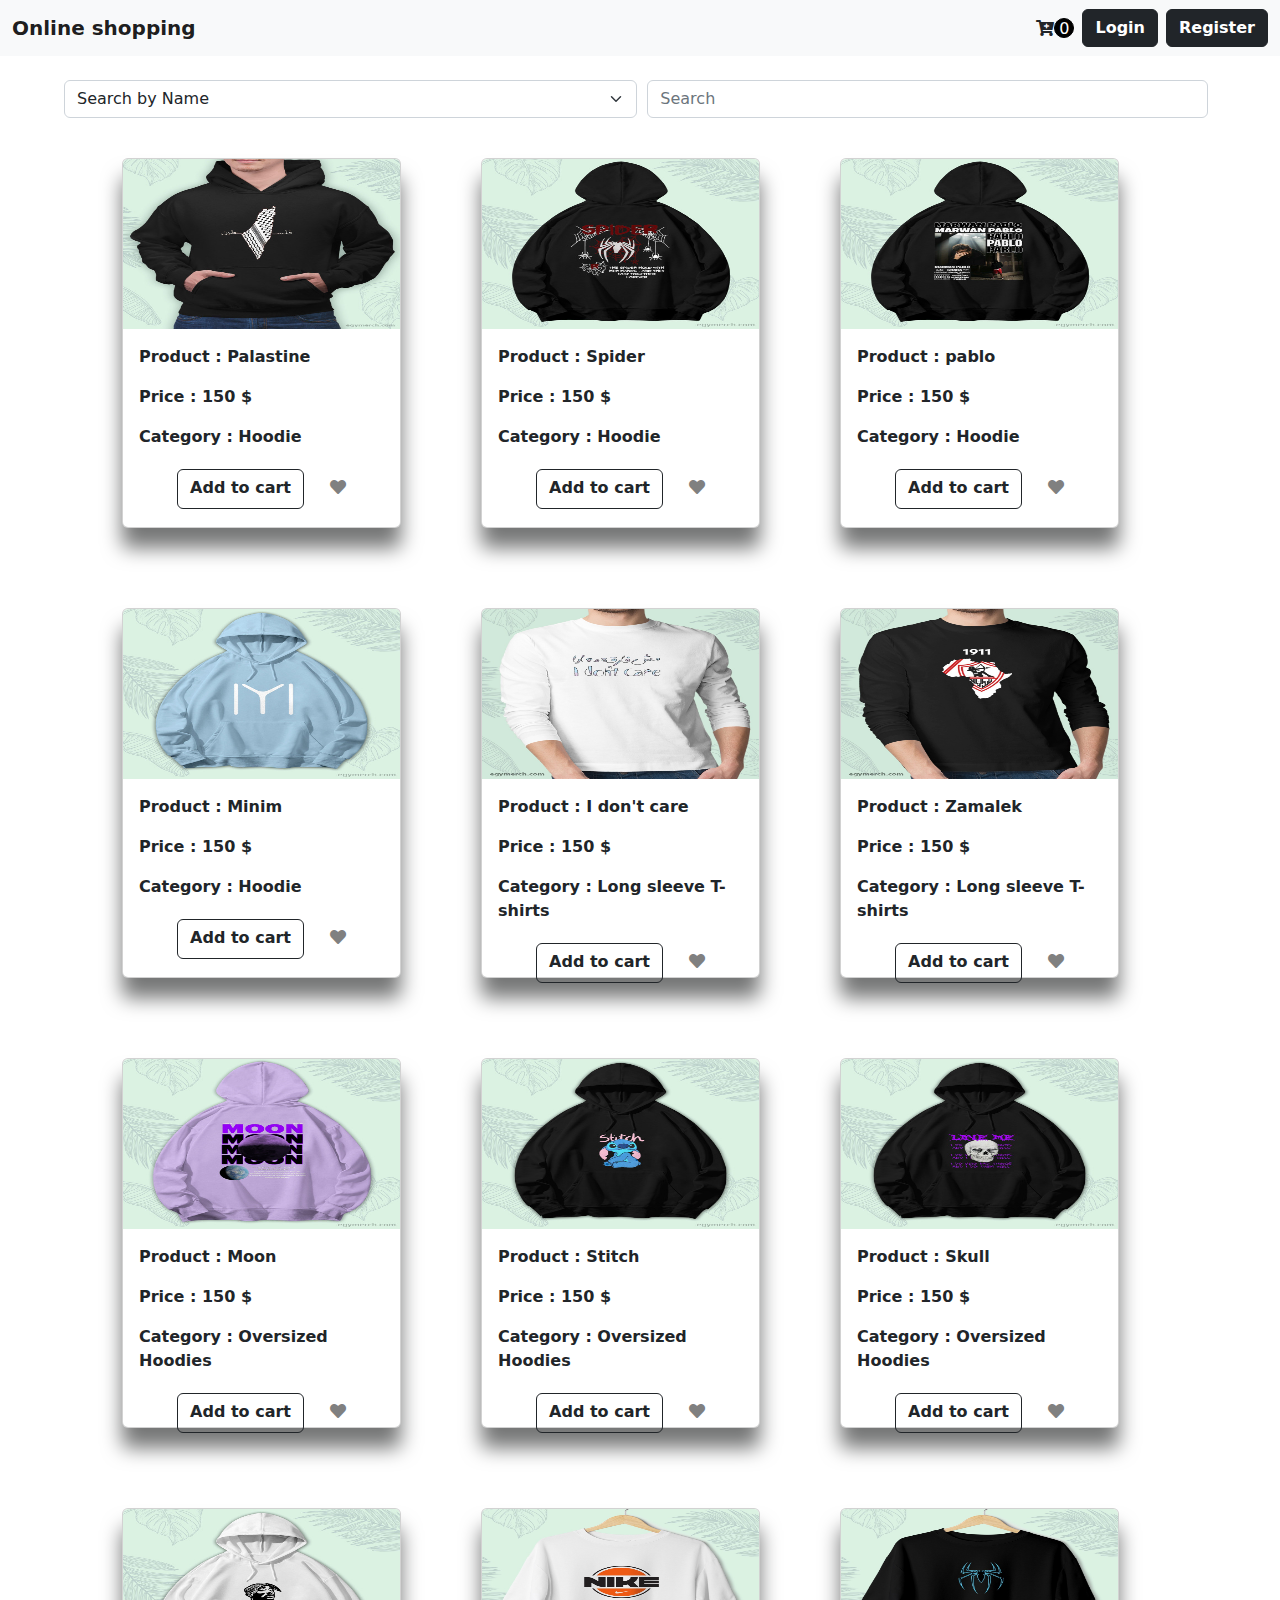
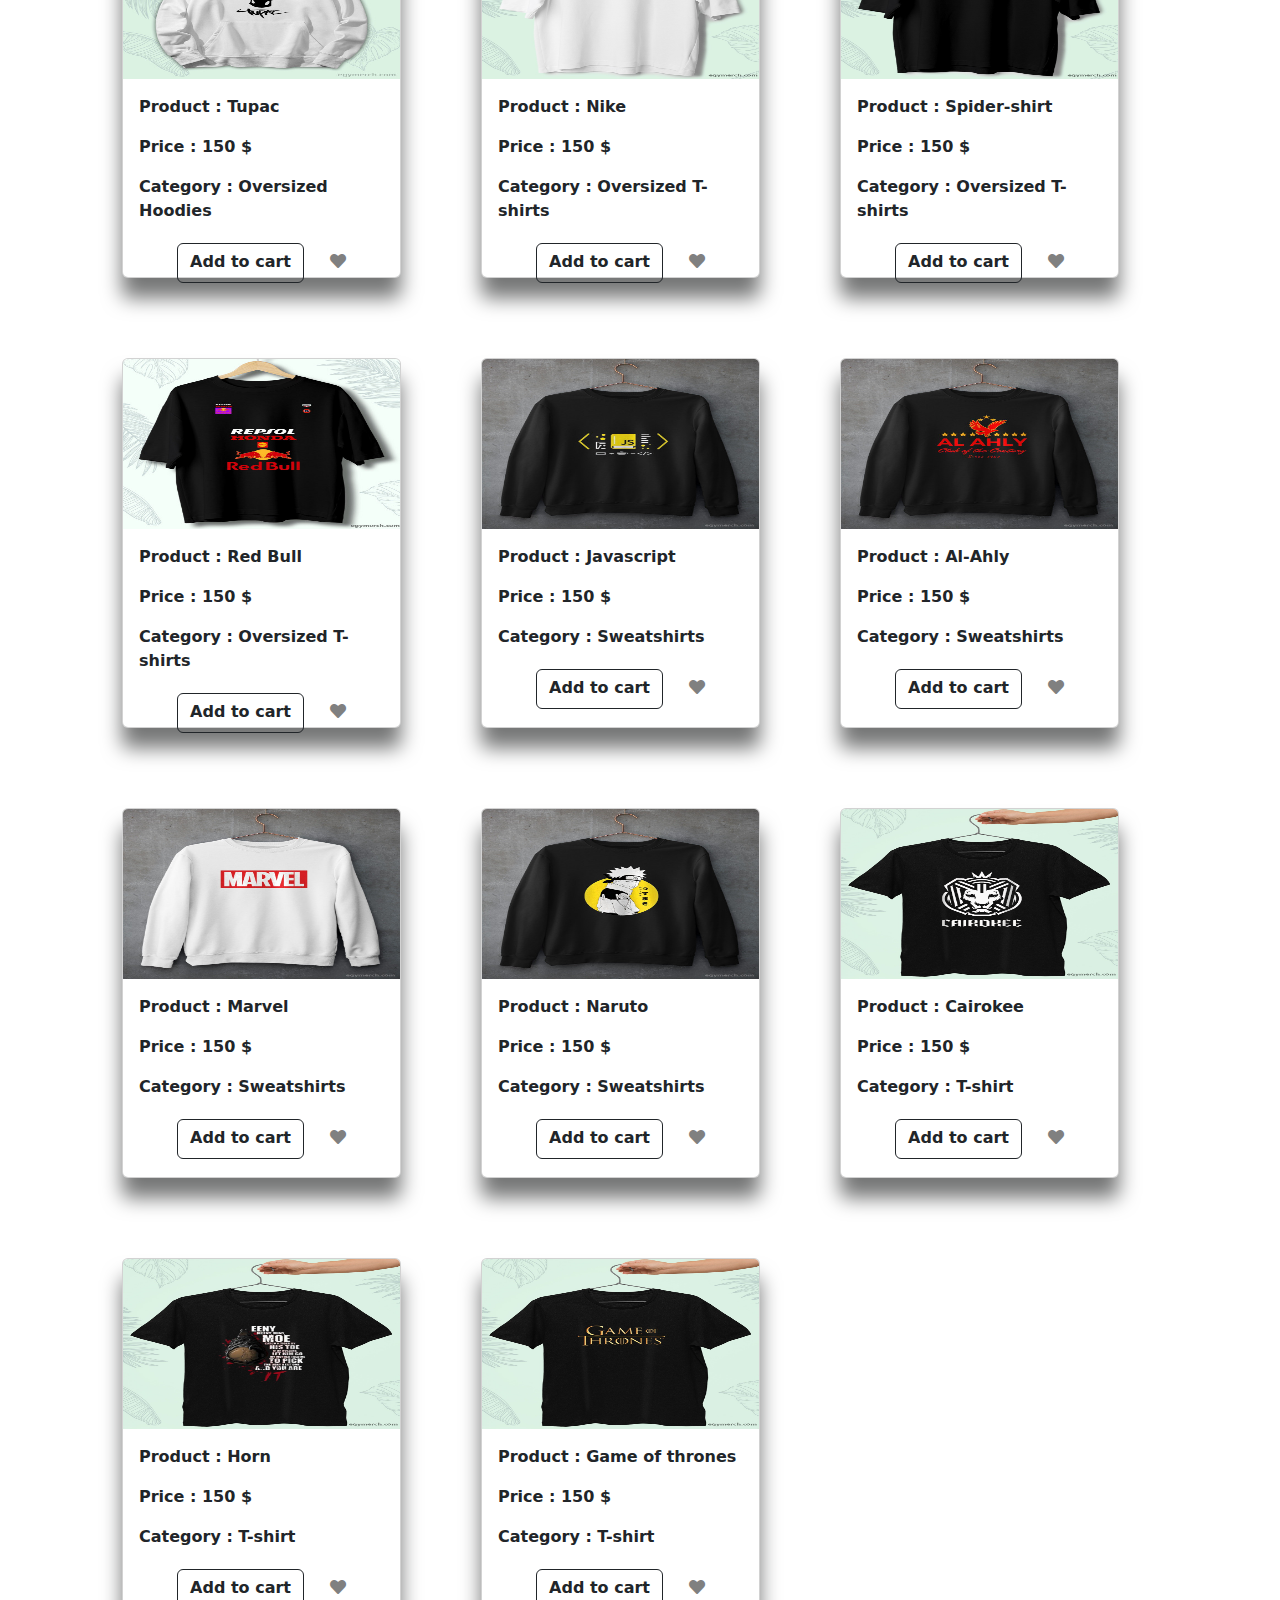
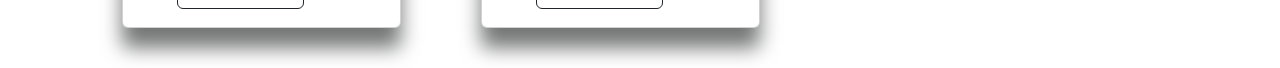
<file: index.html>
<!DOCTYPE html>
<html lang="en">
<head>
    <meta charset="UTF-8">
    <meta http-equiv="X-UA-Compatible" content="IE=edge">
    <meta name="viewport" content="width=device-width, initial-scale=1.0">
    <title>project</title>
    <link rel="stylesheet" href="css/all.css">
    <link rel="stylesheet" href="css/style.css"/>
    <link rel="stylesheet" href="bootstrap-5.2.3-dist/css/bootstrap.min.css">
    
</head>
<body>

    <nav class="navbar navbar-expand-lg bg-light mb-4">
        <div class="container-fluid">
          <a class="navbar-brand" href="index.html" style="font-weight: 600;">Online shopping</a>
          <button class="navbar-toggler" type="button" data-bs-toggle="collapse" data-bs-target="#navbarSupportedContent" aria-controls="navbarSupportedContent" aria-expanded="false" aria-label="Toggle navigation">
            <span class="navbar-toggler-icon"></span>
          </button>
          <div class="collapse navbar-collapse" id="navbarSupportedContent">
            <ul class="navbar-nav me-auto mb-2 mb-lg-0">
              <ul id="user_info" class="navbar-brand brand2" style="display: none;">
                <li id="user"></li>
              </ul>
            </ul>
            <form class="d-flex">
              <i class="fas fa-cart-plus ico"></i>
              <div class="cart bg-light" style="display: none;">
                  
              </div>
            </form>
            
            <div class="num">
              <h6 style="color: white;">0</h6>
            </div>

            
            <form class="d-flex links" role="search">
                <button class="btn mx-2 btn-dark" type="submit"><a href="login.html">Login</a></button>
                <button class="btn btn-dark" type="submit"><a href="register.html">Register</a></button>
            </form>
            <form class="links2" style="display: none;" role="search">
              <button class="btn mx-2 btn-dark" id="Logout" type="submit"><a href="index.html">Logout</a></button>
            </form>
          </div>
        </div>
      </nav>
    <div class="search">
        <form class="d-flex search_by_cat" role="search">
            <select class="form-select asde" aria-label="Default select example">
                <option selected value="0">Search by Name</option>
                <option value="1">Search by Category</option>
              </select>
            <input class="form-control me-2 search_by_control" type="search" placeholder="Search" aria-label="Search">
        </form>
    </div>

  
    <div class="products container">

    </div>
    
    


    <script src="bootstrap-5.2.3-dist/js/bootstrap.min.js"></script>
    <script  src="js/script.js"></script>
    <script src="js/register.js"></script>
</body>
</html>
</file>
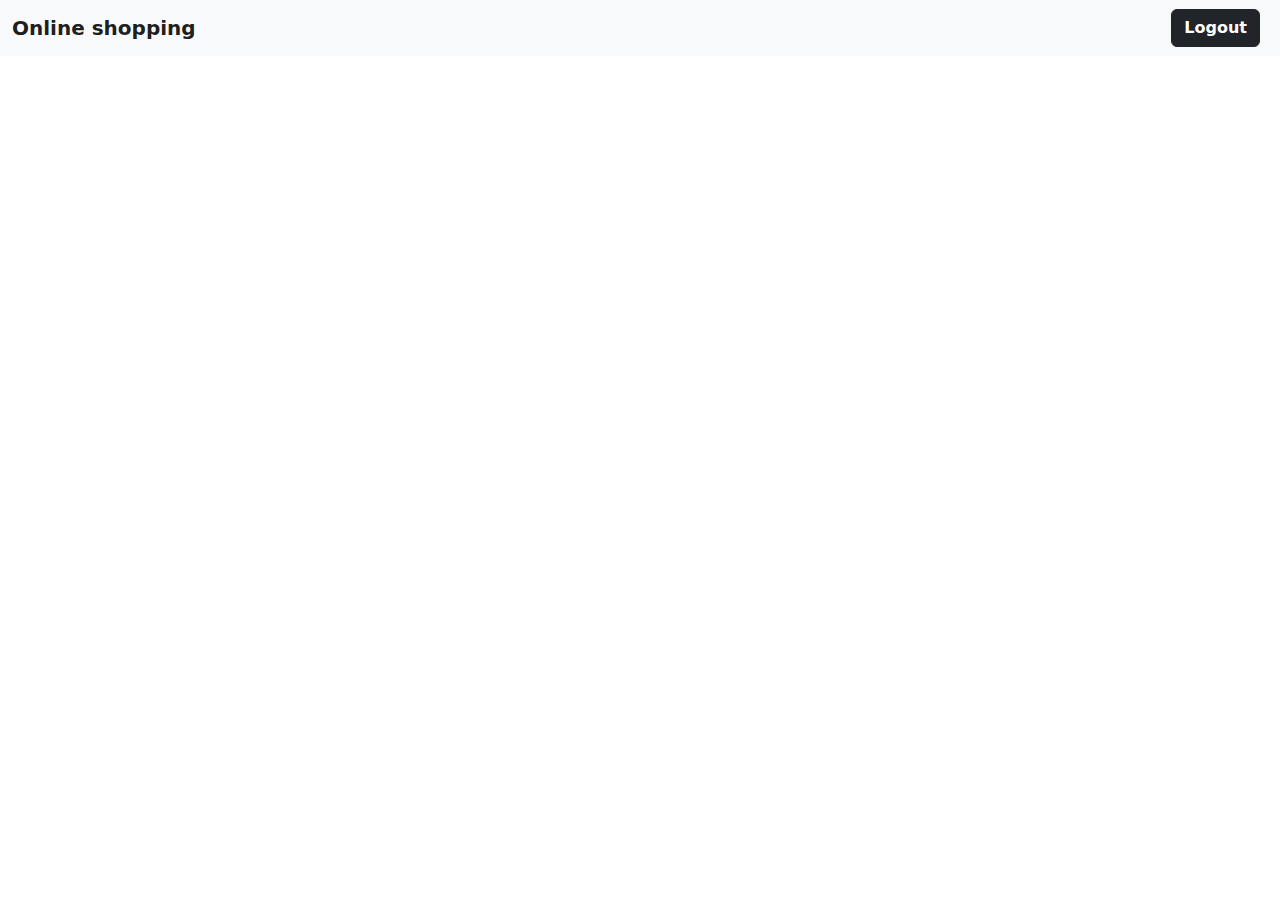
<file: cart.html>
<!DOCTYPE html>
<html lang="en">
<head>
    <meta charset="UTF-8">
    <meta name="viewport" content="width=device-width, initial-scale=1.0">
    <title>Cart</title>
    <link rel="stylesheet" href="css/all.css">
    <link rel="stylesheet" href="css/style.css"/>
    <link rel="stylesheet" href="bootstrap-5.2.3-dist/css/bootstrap.min.css">
</head>
<body>
    <nav class="navbar navbar-expand-lg bg-light mb-4">
        <div class="container-fluid">
          <a class="navbar-brand" href="index.html" style="font-weight: 600;">Online shopping</a>
          <button class="navbar-toggler" type="button" data-bs-toggle="collapse" data-bs-target="#navbarSupportedContent" aria-controls="navbarSupportedContent" aria-expanded="false" aria-label="Toggle navigation">
            <span class="navbar-toggler-icon"></span>
          </button>
          <div class="collapse navbar-collapse" id="navbarSupportedContent">
            <ul class="navbar-nav me-auto mb-2 mb-lg-0">
              <ul id="user_info" class="navbar-brand brand2" style="display: none;">
                <li id="user"></li>
              </ul>
            </ul>
            <form class="links2" role="search">
              <button class="btn mx-2 btn-dark" id="Logout" type="submit"><a href="index.html">Logout</a></button>
            </form>
          </div>
        </div>
      </nav>

      <div class="products container products_cart">
        
      </div>

      <div class="price d-block container text-center">
          
      </div>
    <script src="js/cart.js"></script>
</body>
</html>
</file>
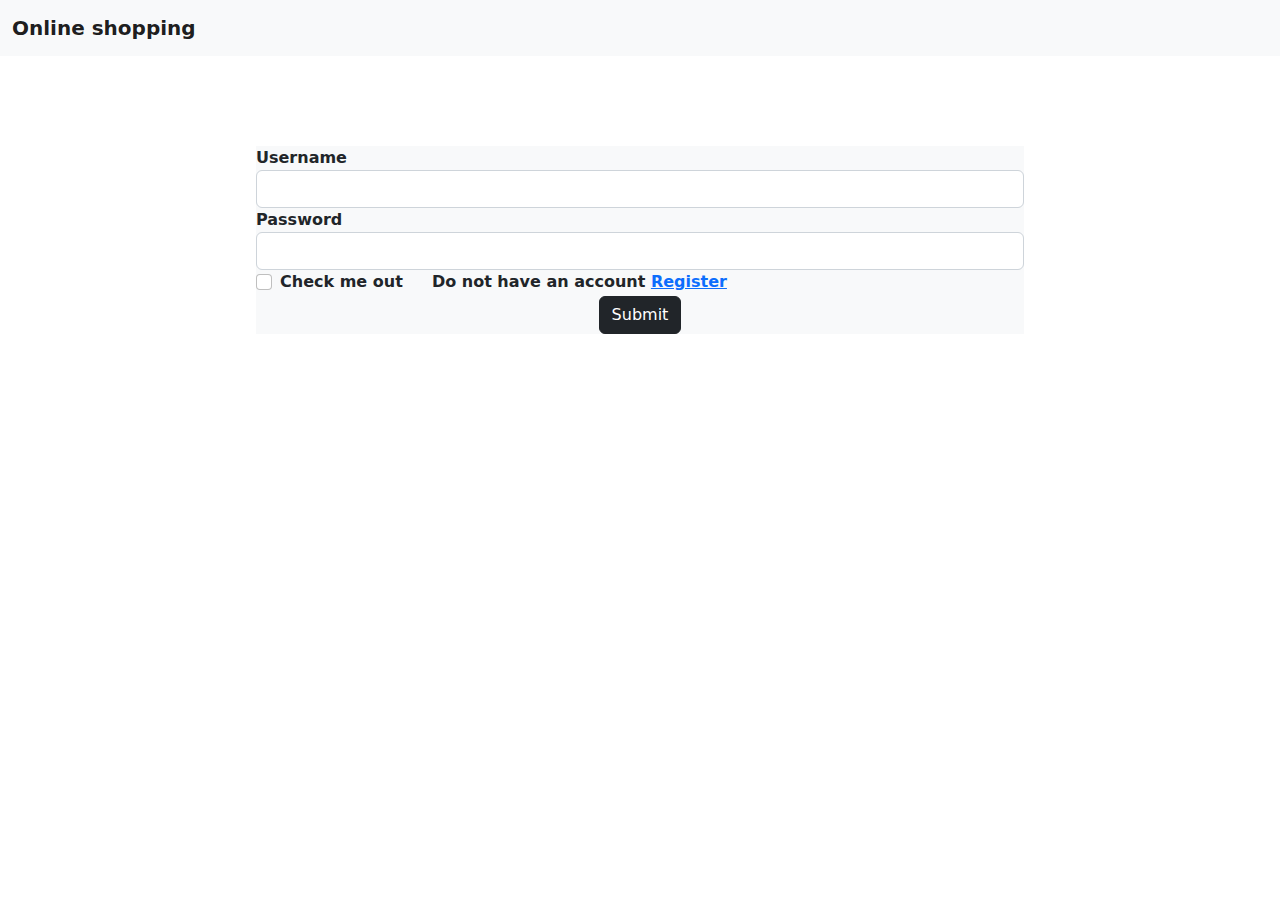
<file: login.html>
<!DOCTYPE html>
<html lang="en">
<head>
    <meta charset="UTF-8">
    <meta http-equiv="X-UA-Compatible" content="IE=edge">
    <meta name="viewport" content="width=device-width, initial-scale=1.0">
    <title>Login</title>
    <link rel="stylesheet" href="css/all.css">
    <link rel="stylesheet" href="css/style.css"/>
    <link rel="stylesheet" href="bootstrap-5.2.3-dist/css/bootstrap.min.css">
    
</head>
<body>

    <nav class="navbar navbar-expand-lg bg-light">
        <div class="container-fluid">
          <a class="navbar-brand" href="index.html">Online shopping</a>
          <button class="navbar-toggler" type="button" data-bs-toggle="collapse" data-bs-target="#navbarSupportedContent" aria-controls="navbarSupportedContent" aria-expanded="false" aria-label="Toggle navigation">
            <span class="navbar-toggler-icon"></span>
          </button>
          <div class="collapse navbar-collapse" id="navbarSupportedContent">
            <ul class="navbar-nav me-auto mb-2 mb-lg-0">
              
            </ul>
          </div>
        </div>
    </nav>
    
    <form class="names bg-light">
      <div class="form-group name2">
        <label>Username</label>
        <input type="text" class="form-control" id="username" aria-describedby="emailHelp">
      </div>
      <div class="form-group name2">
        <label>Password</label>
        <input type="password" class="form-control" id="password">
      </div>
      <div class="form-check">
        <input type="checkbox" class="form-check-input" id="exampleCheck1">
        <label class="form-check-label" for="exampleCheck1">Check me out</label>
        <label class="mx-4">Do not have an account <a href="register.html">Register</a></label>
      </div>
      <button type="submit" value="signin" id="submit" class="btn btn-dark">Submit</button>
    </form>


    <script src="bootstrap-5.2.3-dist/js/bootstrap.min.js"></script>
    <script src="js/login.js"></script>
</body>
</html>
</file>
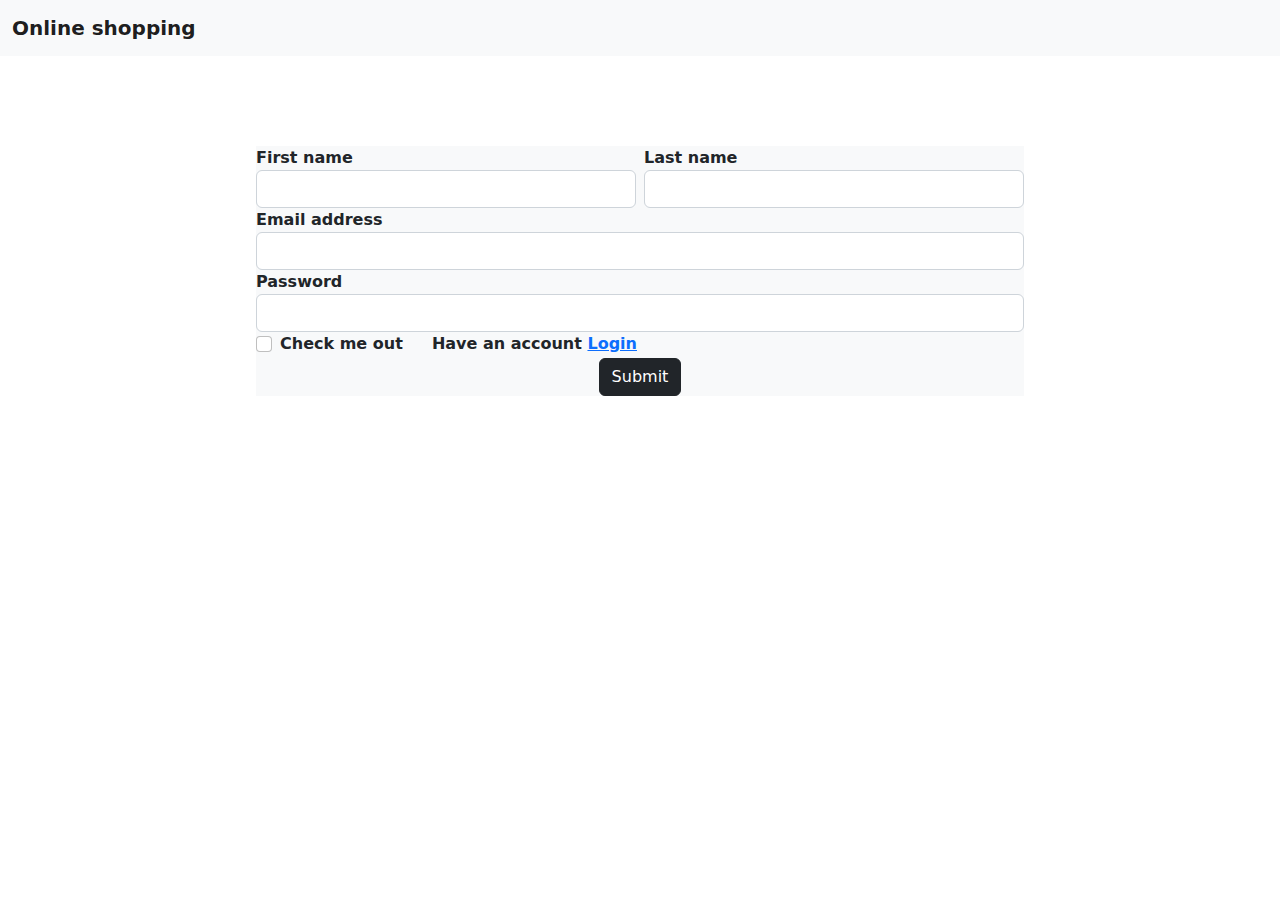
<file: register.html>
<!DOCTYPE html>
<html lang="en">
<head>
    <meta charset="UTF-8">
    <meta http-equiv="X-UA-Compatible" content="IE=edge">
    <meta name="viewport" content="width=device-width, initial-scale=1.0">
    <title>Register</title>
    <link rel="stylesheet" href="css/all.css">
    <link rel="stylesheet" href="css/style.css"/>
    <link rel="stylesheet" href="bootstrap-5.2.3-dist/css/bootstrap.min.css">
    
</head>
<body>

    <nav class="navbar navbar-expand-lg bg-light">
        <div class="container-fluid">
          <a class="navbar-brand" href="index.html">Online shopping</a>
          <button class="navbar-toggler" type="button" data-bs-toggle="collapse" data-bs-target="#navbarSupportedContent" aria-controls="navbarSupportedContent" aria-expanded="false" aria-label="Toggle navigation">
            <span class="navbar-toggler-icon"></span>
          </button>
          <div class="collapse navbar-collapse" id="navbarSupportedContent">
            <ul class="navbar-nav me-auto mb-2 mb-lg-0">
              
            </ul>
          </div>
        </div>
    </nav>
    
    <form class="names bg-light ">
      <div style="display: flex;">
        <div class="form-group name me-2">
          <label for="exampleInput1">First name</label>
          <input type="text" class="form-control" id="username" aria-describedby="textHelp">
        </div>
        <div class="form-group name">
          <label for="exampleInput1">Last name</label>
          <input type="text" class="form-control" id="username2" aria-describedby="textHelp">
        </div>
      </div>
      <div class="form-group name2">
        <label for="exampleInputEmail1">Email address</label>
        <input type="email" class="form-control" id="email" aria-describedby="emailHelp">
      </div>
      <div class="form-group name2">
        <label for="exampleInputPassword1">Password</label>
        <input type="password" class="form-control" id="password">
      </div>
      <div class="form-check">
        <input type="checkbox" class="form-check-input" id="exampleCheck1">
        <label class="form-check-label" for="exampleCheck1">Check me out</label>
        <label class="mx-4">Have an account <a href="login.html">Login</a></label>
      </div>
      <button type="submit" class="btn btn-dark register_btn">Submit</button>
    </form>


    <script src="bootstrap-5.2.3-dist/js/bootstrap.min.js"></script>
    <script src="js/register.js"></script>
</body>
</html>
</file>
<file: css/style.css>
*
{
  margin: 0;
  padding: 0;
  box-sizing: border-box;
}
body
{
    font-family: 'Franklin Gothic Medium', 'Arial Narrow', Arial, sans-serif;
}
nav a
{
    text-decoration:none;
    color: rgb(255, 255, 255);
    font-weight: bold;
}
.brand2 
{
    position: relative;
    left: 350px;
}
.brand2 #user
{
    color: black;
    font-style: italic;
    font-weight: bold;
}
nav a:hover
{
    color: white;
}
.image
{
    width: 90%;
    margin: auto;
}
.content , .buttons
{
    width: 90%;
    margin: auto;
    margin-top: 20px;
}
.buttons i
{
    position: relative;
    top: 10px;
}
.buttons
{
    display: flex;
    justify-content: space-evenly;
}
.buttons button
{
    height: 40px;
}

/*  //////////////////////////////////////////////////////////  */


.search 
{
    width: 90%;
    margin: auto;
}
/*/////////////////////////////////////////////////////////////////*/
.products_cart .buttons .tgh
{
    justify-content: space-around;
}
.products_cart .buttons .tgh p
{
    font-size: 17px;
    font-weight: 600;
    position: relative;
    top: 7px;
}
.products
{
    margin-top: 40px;
    margin: auto;
}
.bnb
{
    justify-content: space-around;
}
.bnb p 
{
    position: relative;
    top: 6px;
}
.products_cart .card .icon_plus .cd {
    position: relative;
    bottom: 10px;
    background-color: white;
    border: none;
}
.products_cart .card .removetocar
{
     width: 100px;
}
.products_cart .card
{
    float: left;
    width: calc(100% / 2.3);
    height: 230px;
    box-shadow: 0px 20px 20px #757676;
    margin: 40px;
    transition: 0.5s;
    transform: scale(1);
}
.products .card 
{
    float: left;
    width: calc(100% / 4);
    height: 370px;
    box-shadow: 0px 20px 20px #757676;
    margin: 40px;
    transition: 0.5s;
    transform: scale(1);
}
.products .card:hover
{
    transform: scale(1.05);
}
.products p
{
    font-weight: 700;
}
.num
{
    width: 20px;
    height: 20px;
    border: 1px solid black;
    border-radius: 70%;
    text-align: center;
    background-color: black;
}
.cart
{
    width: 200px;
    z-index: 2;
    position: absolute;
    top: 50px;
    right: 50px;
    background-color: rgb(224, 223, 223);
    border-radius: 7px;
}
.fa-plus
{
    color: green;
}
.fa-minus
{
    color: red;
}
.element_div
{
    width: 90%;
    margin: auto;
    background-color: rgb(255, 255, 255);
    margin-top: 5px;
    margin-bottom: 5px;
    display: flex;
    justify-content: space-between;
    border-radius: 10px;
}
.element_div button
{
    position: relative;
    border: none;
    background-color: white;
}
.element_div .elem
{
    position: relative;
    left: 10px;
}
.element_div p
{
    font-weight: 700;
    display: inline;
    position: relative;
    top: 7px;
}
.element_div .icon_plus
{
    width: 30%;
    display: flex;
    justify-content: space-between;
    margin-right: 10px;
}
/* /////////////////////////////////////////////////////////////// */




.name 
{
    width: 50%;
}
.names .btn
{
    margin-top: 60px;
    display: block;        
    margin: auto;
}
.names
{
    width: 60%;
    margin: auto;   
    margin-top: 90px;
}
.names label
{
    font-weight: bold;
}



/* /////////////////////////////////////////////////////////////// */
@media only screen and (min-width: 410px) {
     .form-select
     {
        margin-right: 10px;
     }
}

@media only screen and (max-width: 420px) {
    .form-select
    {
        margin-bottom: 10px;
    }
    .search form
    { 
       display: flex;
       flex-direction: column;
    }
    .products
    {
        display: flex;
        flex-direction: column;
    }
    .products_cart 
    {
        display: flex;
        flex-direction: column;
    }
    .products .card
    {
        width: 270px;
        margin: auto;
        margin-top: 30px;
    }
    .products_cart .card
    {
        width: 270px;
        margin: auto;
        margin-top: 30px;
    }
    .price
    {
        margin-top: 50px;
    }
    .products_cart .buttons
    {
        width: 100%;
    }.products_cart .removetocart
    {
        width: 70%;
    }
    .names
    {
       width: 100%;        
    }
    .names .btn
    {
        margin-top: 60px;
        display: block;        
        margin: auto;
    }
}
</file>
